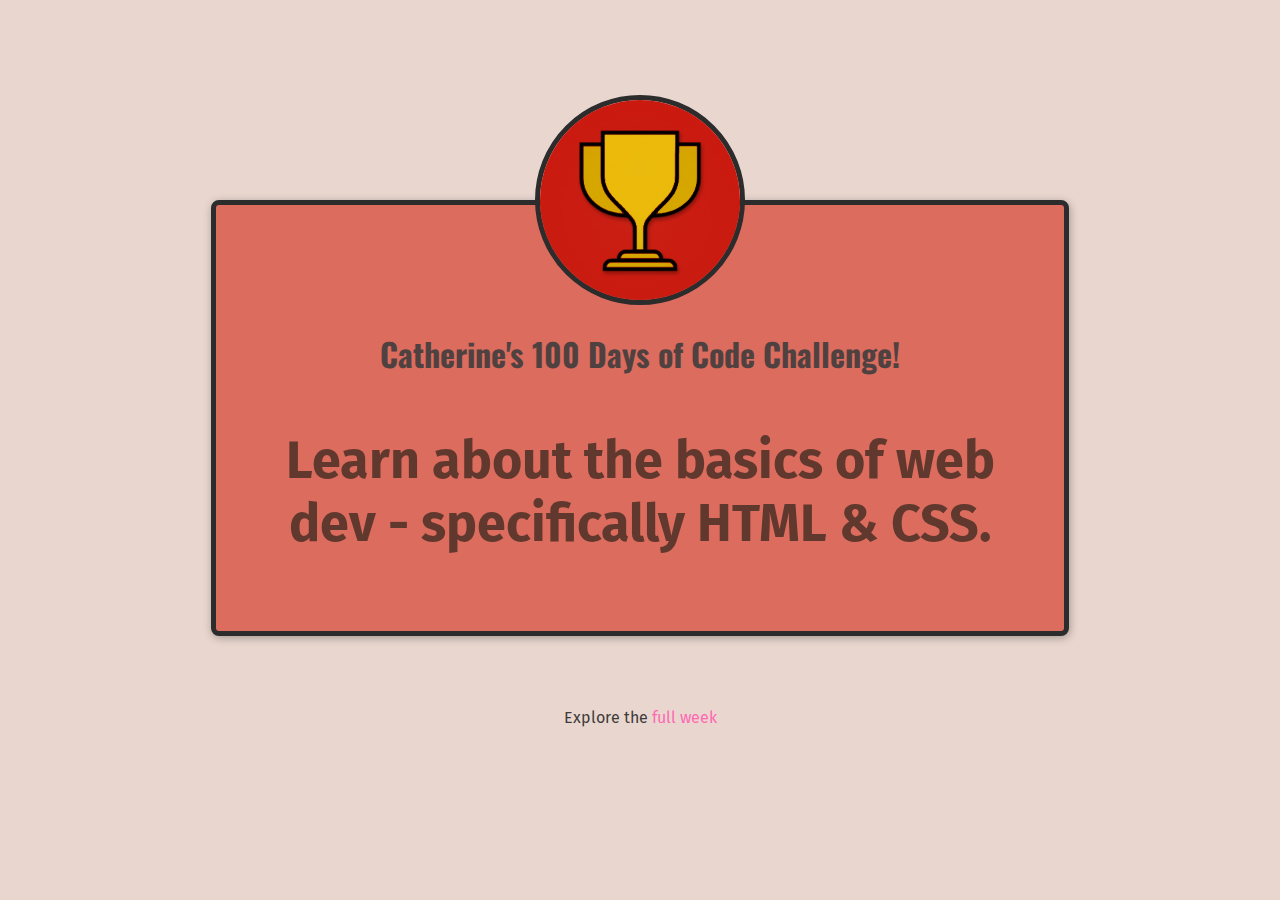
<file: index.html>
<!DOCTYPE html>
<html>
	<head>
		<link rel="preconnect" href="https://fonts.googleapis.com" />
		<link rel="preconnect" href="https://fonts.gstatic.com" crossorigin />
		<link
			href="https://fonts.googleapis.com/css2?family=Oswald:wght@700&display=swap"
			rel="stylesheet"
		/>
		<link
			href="https://fonts.googleapis.com/css2?family=Fira+Sans:wght@400;700&display=swap"
			rel="stylesheet"
		/>
		<link href="styles/index.css" rel="stylesheet" />
		<link href="styles/daily-challenge.css" rel="stylesheet" />

		<title>My Daily Challenge</title>
	</head>
	<body>
		<main>
			<img src="assets/challenges-trophy.jpg" alt="A trophy" />
			<h1>Catherine's 100 Days of <span>Code Challenge!</span></h1>
			<p id="todays-challenge">
				Learn about the basics of web dev - specifically HTML & CSS.
			</p>
		</main>
		<footer>
			<p>
				Explore the
				<a href="full-week.html">full week</a>
			</p>
		</footer>
	</body>
</html>
</file>
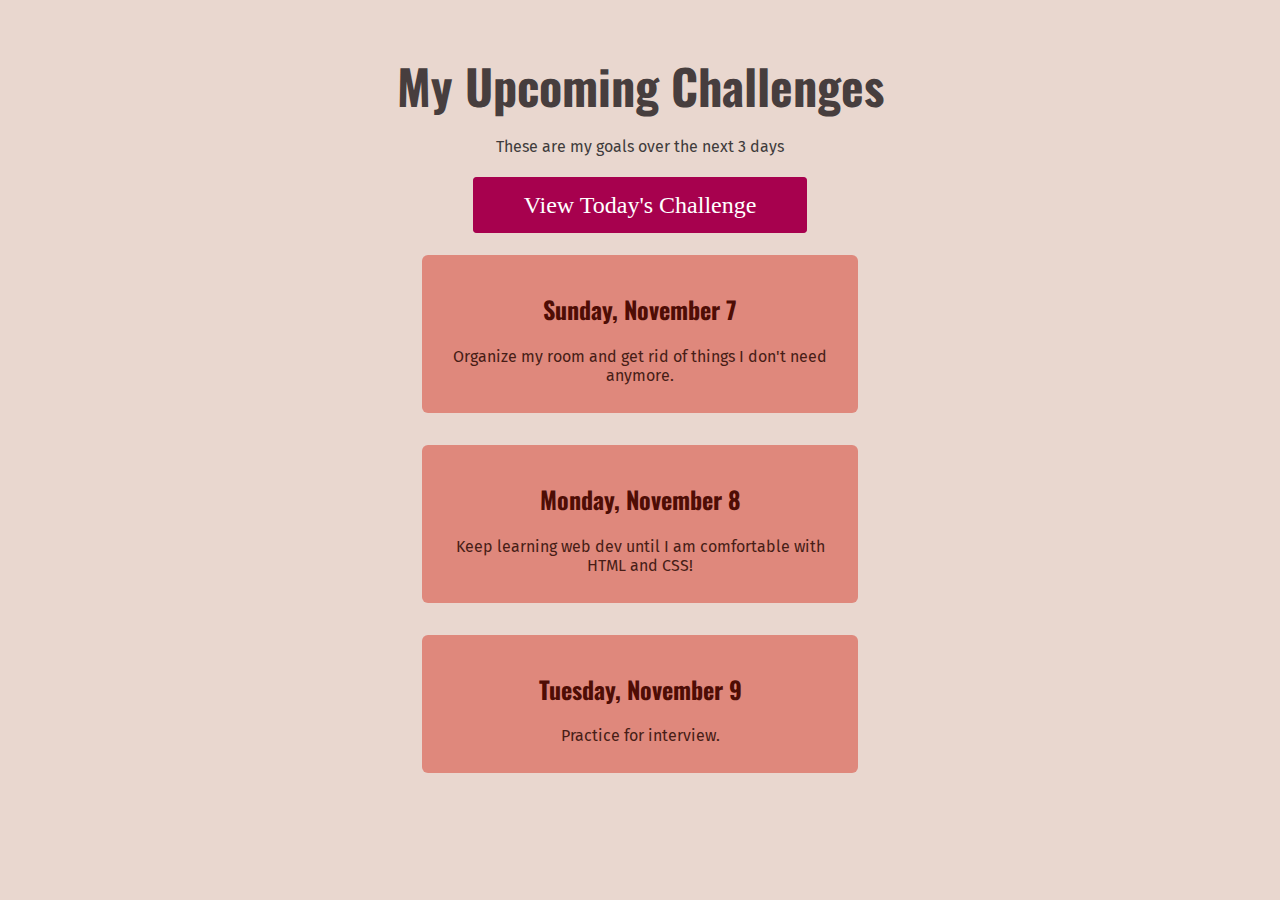
<file: full-week.html>
<!DOCTYPE html>
<html lang="en">
  <head>
    <meta charset="UTF-8" />
    <title>My Upcoming Challenges</title>
    <link href="styles/index.css" rel="stylesheet" />
    <link href="styles/full-week.css" rel="stylesheet" />
    <link
      href="https://fonts.googleapis.com/css2?family=Oswald:wght@700&display=swap"
      rel="stylesheet"
    />
    <link
      href="https://fonts.googleapis.com/css2?family=Fira+Sans:wght@400;700&display=swap"
      rel="stylesheet"
    />
  </head>
  <body>
    <header>
      <h1>My Upcoming Challenges</h1>
      <p id="description">These are my goals over the next 3 days</p>
      <a href="index.html">View Today's Challenge</a>
    </header>
    <main>
      <ol>
        <li>
          <h2>Sunday, November 7</h2>
          <p class="daily-goal">
            Organize my room and get rid of things I don't need anymore.
          </p>
        </li>
        <li>
          <h2>Monday, November 8</h2>
          <p class="daily-goal">
            Keep learning web dev until I am comfortable with HTML and CSS!
          </p>
        </li>
        <li>
          <h2>Tuesday, November 9</h2>
          <p class="daily-goal">Practice for interview.</p>
        </li>
      </ol>
    </main>
  </body>
</html>
</file>
<file: styles/index.css>
body {
	text-align: center;
	background-color: rgb(233, 215, 207);
	margin: 50px;
}

h1 {
	font-family: "Oswald", sans-serif;
	text-align: center;
	color: rgb(80, 65, 65);
}

p {
	font-family: "Fira Sans", sans-serif;
	text-align: center;
	color: rgb(63, 60, 60);
}

a {
	color: hotpink;
	text-decoration: none;
}

a:hover {
	text-decoration: underline;
}

#todays-challenge {
	color: rgb(97, 56, 45);
	font-weight: bold;
	font-size: 52px;
}
</file>
<file: styles/daily-challenge.css>
main {
	width: 800px;
	margin: 200px auto 72px auto;
	background-color: rgb(219, 108, 94);
	padding: 24px;
	border: 5px solid rgb(44, 44, 44);
	border-radius: 8px;
	box-shadow: 1px 2px 8px rgba(0, 0, 0, 0.3);
}

img {
	width: 200px;
	height: 200px;
	border-radius: 125px;
	border: 5px solid rgb(44, 44, 44);
	margin-top: -134px;
}
</file>
<file: styles/full-week.css>
h1 {
  font-size: 48px;
  color: rgb(71, 62, 62);
  margin: 12px 0;
}

/* #description {
  margin-bottom: 36px;
} */

header p {
  margin-bottom: 36px;
}

a {
  padding: 12px 48px;
  background-color: rgb(167, 1, 78);
  color: white;
  border: 3px solid rgba(167, 1, 78, 0.527);
  border-radius: 4px;
  font-size: 24px;
}

a:hover {
  background-color: rgb(180, 12, 90);
  text-decoration: none;
}

ol {
  list-style: none;
  width: 500px;
  margin: 36px auto 0 auto;
  padding: 0;
}

li {
  padding: 16px;
  margin: 32px;
  background-color: rgb(223, 136, 124);
  border-radius: 6px;
}

h2 {
  color: rgb(78, 13, 5);
  font-family: "Oswald", sans-serif;
}

main p {
  margin: 12px;
  color: rgb(71, 29, 22);
}

.daily-goal {
  margin: 12px;
  color: rgb(71, 29, 22);
}
</file>
